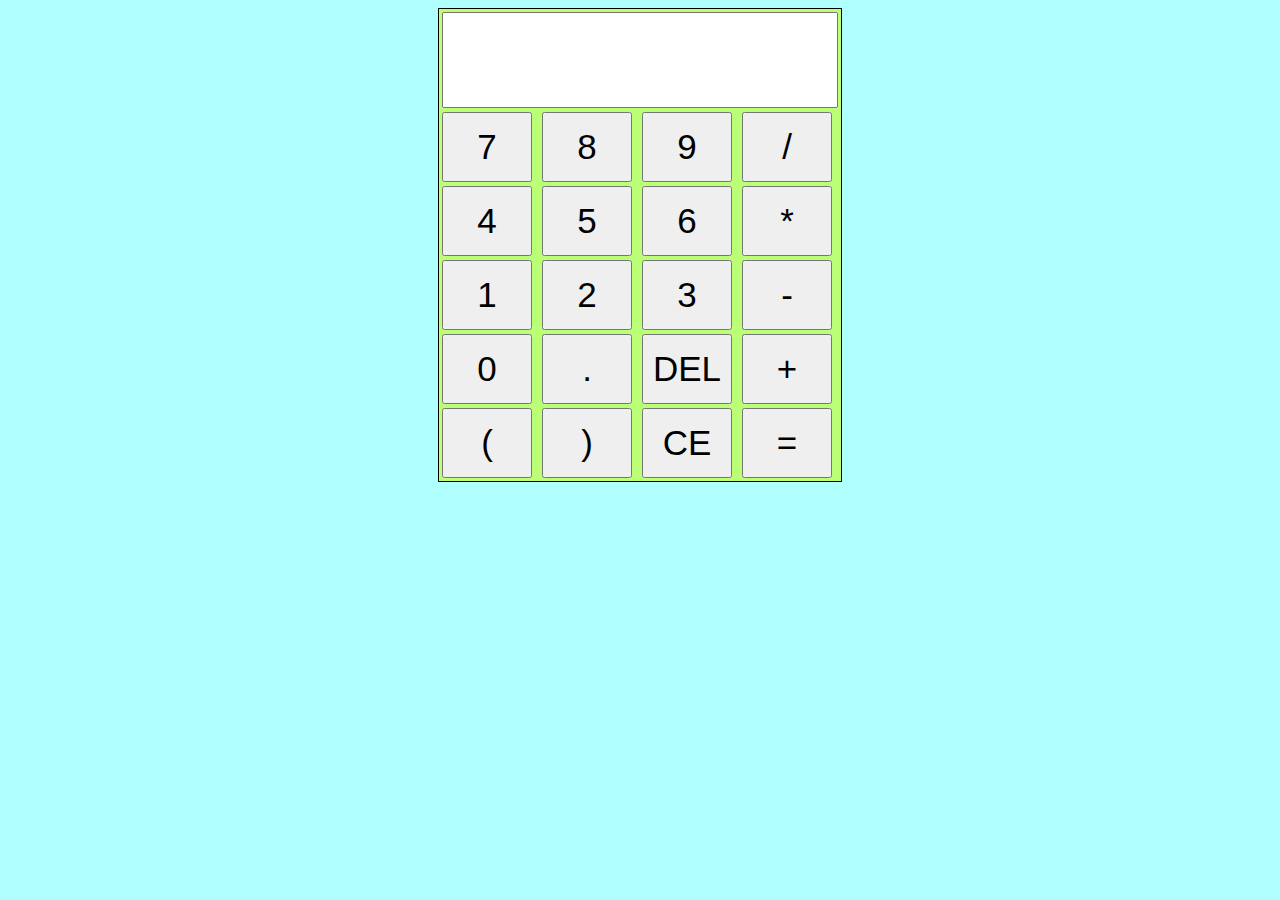
<file: test05/index.html>
<!DOCTYPE html>
<html>
	<meta name="content-type" content="text/html; charset=UTF-8">

	<head>
		<title>Calculator</title>
		<link rel="stylesheet" href="css/cal.css" />
		<script type="text/javascript" src="js/cal.js"></script>
	</head>

	<body>
		<!--定义按键表格,每个按键对应一个事件触发-->
		<table align="center">
			<tr>
				<td colspan="4">
					<input type="text" id="nummessege" />
				</td>
			</tr>
			<tr>
				<td>
					<input type="button" value="7" id="btn7" onclick="onclicknum(7)">
				</td>
				<td>
					<input type="button" value="8" id="btn8" onclick="onclicknum(8)">
				</td>
				<td>
					<input type="button" value="9" id="btn9" onclick="onclicknum(9)">
				</td>
				<td>
					<input type="button" value="/" id="btndivision" onclick="onclicknum('/')">
					
				</td>
			</tr>
			<tr>
				<td>
					<input type="button" value="4" id="btn4" onclick="onclicknum(4)">
				</td>
				<td>
					<input type="button" value="5" id="btn5" onclick="onclicknum(5)">
				</td>
				<td>
					<input type="button" value="6" id="btn6" onclick="onclicknum(6)">
				</td>
				<td>
					<input type="button" value="*" id="btnmul" onclick="onclicknum('*')">
					
				</td>
			</tr>
			<tr>
				<td>
					<input type="button" value="1" id="btn1" onclick="onclicknum(1)">
				</td>
				<td>
					<input type="button" value="2" id="btn2" onclick="onclicknum(2)">
				</td>
				<td>
					<input type="button" value="3" id="btn3" onclick="onclicknum(3)">
				</td>
				<td>
					<input type="button" value="-" id="btnsub" onclick="onclicknum('-')">
				</td>
			</tr>
			<tr>
				<td>
					<input type="button" value="0" id="btn0" onclick="onclicknum(0)">
				</td>
				<td>
					<input type="button" value="." id="btnpoint" onclick="onclicknum('.')">
				</td>
				<td>
					<input type="button" value="DEL" id="btndel" onclick="onclickdel()">
				</td>
				<td>
					<input type="button" value="+" id="btnadd" onclick="onclicknum('+')">
				</td>
			</tr>
			<tr>
				<td>
					<input type="button" value="(" id="btnleft" onclick="onclicknum(this.value)"/>
				</td>
				<td>
					<input type="button" value=")" id="btnright" onclick="onclicknum(this.value)" />
				</td>
				<td>
					<input type="button" value="CE" id="btnclear" onclick="onclickclear()" />
				</td>
				<td>
					<input type="button" value="=" id="btnresult" onclick="onclickresult()" />
				</td>

			</tr>

		</table>
	</body>

</html>
</file>
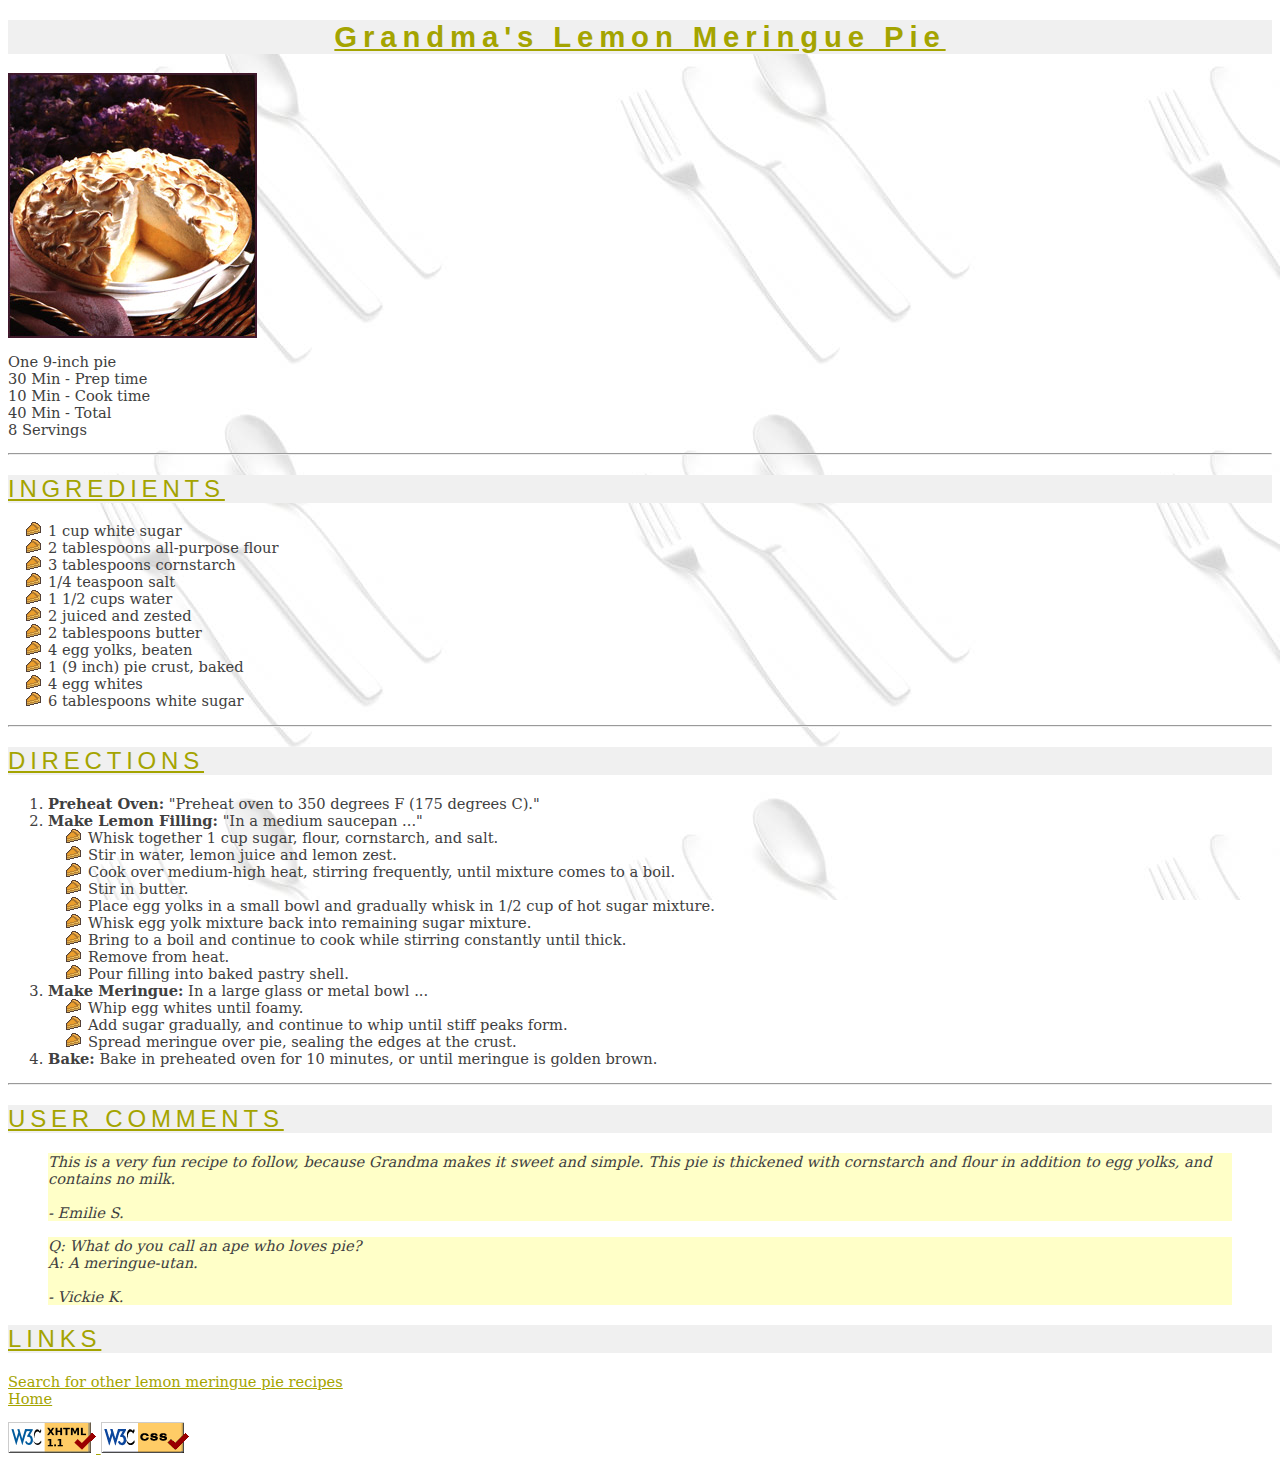
<file: test01/pie.html>
<!-- Michael Scott
     CS 473 - Web Site Design
     9/9/08
     pie.html
     Page for Grandma's Lemon Meringe -->
<!DOCTYPE html PUBLIC "-//W3C//DTD XHTML 1.0 Transitional//EN" "http://www.w3.org/TR/xhtml1/DTD/xhtml1-transitional.dtd">
<html xmlns="http://www.w3.org/1999/xhtml">
<head>
    <link rel="stylesheet" type="text/css" href="css/recipe.css" />
	<meta http-equiv="Content-Type" content="text/html; charset=utf-8" />
	<title>Grandma's Lemon Meringue Pie</title>

</head>

<body>

	<h1>Grandma's Lemon Meringue Pie</h1>

	<p>
	
	   <img src="image/pie.jpg" alt="lemon meringue pie" />

	</p>

	<p>

	     One 9-inch pie<br />
	     30 Min - Prep time<br />
	     10 Min - Cook time<br />
	     40 Min - Total<br />
	     8 Servings

	</p>
	   <hr />

	<h2>INGREDIENTS</h2>

	  <ul>
	       <li>1 cup white sugar</li>
	       <li>2 tablespoons all-purpose flour</li>
	       <li>3 tablespoons cornstarch</li>
	       <li>1/4 teaspoon salt</li>
	       <li>1 1/2 cups water</li>
	       <li>2 juiced and zested</li>
	       <li>2 tablespoons butter</li>
	       <li>4 egg yolks, beaten</li>
	       <li>1 (9 inch) pie crust, baked</li>
	       <li>4 egg whites</li>
	       <li>6 tablespoons white sugar</li>
	  </ul>

  	   <hr />

	<h2>DIRECTIONS</h2>

	  <ol>
	       <li><strong>Preheat Oven:</strong> 
		   "Preheat oven to 350 degrees F (175 degrees C)."
		   </li>
	       <li><strong>Make Lemon Filling:</strong> 
		   "In a medium saucepan ..."
	
   	            <ul>
	                 <li>Whisk together 1 cup sugar, flour, cornstarch, and salt.</li>
	                 <li>Stir in water, lemon juice and lemon zest.</li>
	                 <li>Cook over medium-high heat, stirring frequently, until mixture comes to a boil.</li>
	                 <li>Stir in butter.</li>
	                 <li>Place egg yolks in a small bowl and gradually whisk in 1/2 cup of hot sugar mixture.</li>
	                 <li>Whisk egg yolk mixture back into remaining sugar mixture.</li>
	                 <li>Bring to a boil and continue to cook while stirring constantly until thick.</li>
	                 <li>Remove from heat.</li>
	                 <li>Pour filling into baked pastry shell.</li>
	       	    </ul>

	       </li>

	       <li><strong>Make Meringue:</strong> 
		   In a large glass or metal bowl ...
	
	           <ul>
	                <li>Whip egg whites until foamy.</li>
	                <li>Add sugar gradually, and continue to whip until stiff peaks form.</li>
	                <li>Spread meringue over pie, sealing the edges at the crust.</li>
	           </ul>

	       </li>

	       <li><strong>Bake:</strong> 
		   Bake in preheated oven for 10 minutes, or until meringue is golden brown.</li>
	  </ol>

	   <hr />

	<h2>USER COMMENTS</h2>

	<blockquote>
	
	    <p>
	        This is a very fun recipe to follow, because Grandma makes it sweet and simple.
	        This pie is thickened with cornstarch and flour in addition to egg yolks, and contains no milk.<br />
  	        <br />
	        - Emilie S.
	    </p>

	</blockquote>

	<blockquote>
	
	    <p>
	        Q: What do you call an ape who loves pie?<br />
	        A: A meringue-utan.<br />
	        <br />
	        - Vickie K.
	    </p>

	</blockquote>

	<h2>LINKS</h2>

	<p>
	     <a href="https://www.google.com.hk/search?q=lemon+meringue+pie+recipe"> Search for other lemon meringue pie recipes</a>
	     <br />
	     <a href="index.html"> Home</a>
	</p>

        <p>
	     <a href="http://validator.w3.org/check/referer">
	        <img style="border:0;" src="image/valid-xhtml11.png" alt="XHTML1.1 validation" />
   	     </a>

	     <a href="http://jigsaw.w3.org/css-validator/check/referer">
	        <img style="border:0;" src="image/vcss.gif" alt="CSS validation" />
	     </a>
	</p>
</body>
</html>
</file>
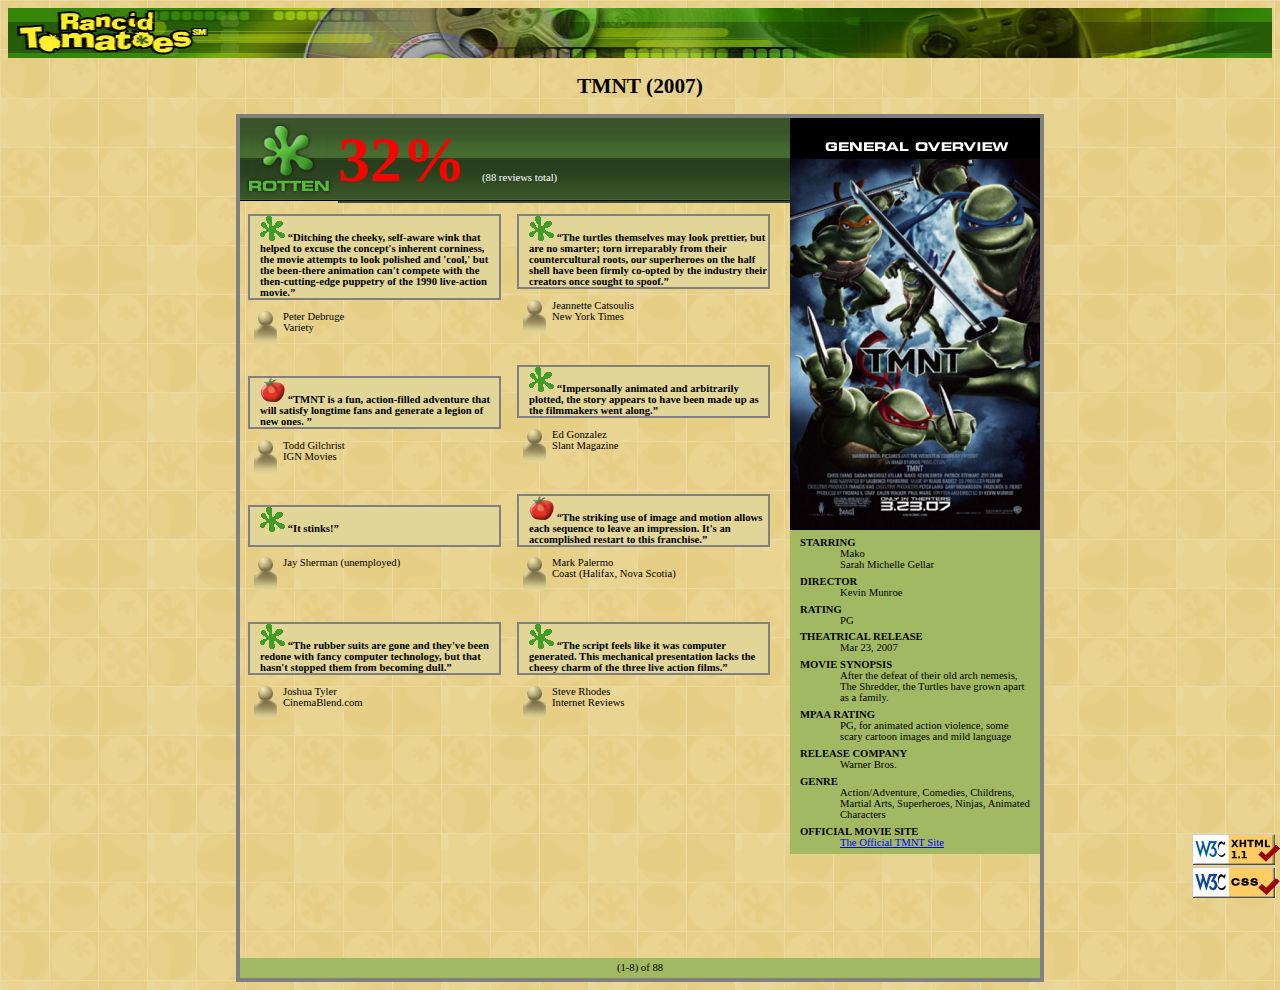
<file: test02/tmnt.html>
<!DOCTYPE html>
<html>
	<head>
		<meta charset="utf-8" />
		<title>TMNT - Rancid Tomatoes</title>
		<meta http-equiv="Content-Type" content="text/html; charset=iso-8859-1" />
		<link href="css/movie.css" ="text/css" rel="stylesheet" />
	</head>

	<body>
		<div class="banner">
			<img class="banner_img" src="img/banner.png" alt="Rancid Tomatoes" />
			<h1>TMNT (2007)</h1>
		</div>
		
		<div class="content">
			<div class="rightarea">
				<div>
					<img src="img/generaloverview.png" alt="general overview" />
				</div>
				<dl>
					<dt>STARRING</dt>
					<dd>Mako <br /> Sarah Michelle Gellar</dd>
		
					<dt>DIRECTOR</dt>
					<dd>Kevin Munroe</dd>
		
					<dt>RATING</dt>
					<dd>PG</dd>
		
					<dt>THEATRICAL RELEASE</dt>
					<dd>Mar 23, 2007</dd>
		
					<dt>MOVIE SYNOPSIS</dt>
					<dd>After the defeat of their old arch nemesis, The Shredder, the Turtles have grown apart as a family.</dd>
		
					<dt>MPAA RATING</dt>
					<dd>PG, for animated action violence, some scary cartoon images and mild language</dd>
		
					<dt>RELEASE COMPANY</dt>
					<dd>Warner Bros.</dd>
		
					<dt>GENRE</dt>
					<dd>Action/Adventure, Comedies, Childrens, Martial Arts, Superheroes, Ninjas, Animated Characters</dd>
		
					<dt>OFFICIAL MOVIE SITE</dt>
					<dd><a href="http://www.tmnt.com/">The Official TMNT Site</a></dd>
				</dl>
			</div>
			<div class="leftarea">
			<table border="0" cellspacing="0" cellpadding="0">
				<tr>
					<td><img class="rotten" src="img/rottenbig.png" alt="Rotten" /></td>
					<td><div class="rotten_bg"><span class="text1">32% </span><span class="text2">(88 reviews total)</span></div></td>
				</tr>
			</table>
					
				<dl class="redl">
					<div class="re_bl">
						<dt>
							<p class="reviews">
								<img src="img/rotten.gif" alt="Rotten" />
								<q>Ditching the cheeky, self-aware wink that helped to excuse the concept's inherent corniness, the movie attempts to look polished and 'cool,' but the been-there animation can't compete with the then-cutting-edge puppetry of the 1990 live-action movie.</q>
							</p>
						</dt>
						<dt>
							<p>
								<img class="re_p" src="img/critic.gif" alt="Critic" />
								<div class="re_text">Peter Debruge <br />
								Variety</div>
							</p>
						</dt>
					</div>
					<div class="re_bl">
						<dt>
							<p class="reviews">
								<img src="img/fresh.gif" alt="Fresh" />
								<q>TMNT is a fun, action-filled adventure that will satisfy longtime fans and generate a legion of new ones.
								</q>
							</p>
						</dt>
						<dt>
							<p>
								<img class="re_p"  src="img/critic.gif" alt="Critic" />
								<div class="re_text">Todd Gilchrist <br />
								IGN Movies</div>
							</p>
						</dt>
					</div>
					<div class="re_bl">
						<dt>
							<p class="reviews">
								<img src="img/rotten.gif" alt="Rotten" />
								<q>It stinks!</q>&nbsp;&nbsp;&nbsp;&nbsp;&nbsp;&nbsp;&nbsp;&nbsp;
									&nbsp;&nbsp;&nbsp;&nbsp;&nbsp;&nbsp;&nbsp;&nbsp;&nbsp;
									&nbsp;&nbsp;&nbsp;&nbsp;&nbsp;&nbsp;&nbsp;&nbsp;
									&nbsp;&nbsp;&nbsp;&nbsp;&nbsp;&nbsp;&nbsp;&nbsp;&nbsp;&nbsp;&nbsp;&nbsp;&nbsp;
									&nbsp;&nbsp;&nbsp;&nbsp;&nbsp;&nbsp;&nbsp;&nbsp;&nbsp;
									&nbsp;&nbsp;&nbsp;&nbsp;&nbsp;&nbsp;&nbsp;&nbsp;
									&nbsp;&nbsp;&nbsp;&nbsp;&nbsp;
							</p>
						</dt>
						<dt>
							<p>
								<img class="re_p" src="img/critic.gif" alt="Critic" />
								<div class="re_text">Jay Sherman (unemployed)</div>
							</p>
						</dt>
					</div>									
					<div class="re_bl">
						<dt>
							<p class="reviews">
								<img src="img/rotten.gif" alt="Rotten" />
								<q>The rubber suits are gone and they've been redone with fancy computer technology, but that hasn't stopped them from becoming dull.</q>
							</p>
						</dt>
						<dt>
							<p>
								<img class="re_p" src="img/critic.gif" alt="Critic" />
								<div class="re_text">Joshua Tyler <br />
													 CinemaBlend.com</div>
							</p>
						</dt>
					</div>
				</dl>
				<dl class="redl">
					<div class="re_bl">
						<dt>
							<p class="reviews">
								<img src="img/rotten.gif" alt="Rotten" />
								<q>The turtles themselves may look prettier, but are no smarter; torn irreparably from their countercultural roots, our superheroes on the half shell have been firmly co-opted by the industry their creators once sought to spoof.</q>
							</p>
						</dt>
						<dt>
							<p>
								<img class="re_p" src="img/critic.gif" alt="Critic" />
								<div class="re_text">Jeannette Catsoulis <br />
													 New York Times</div>
							</p>
						</dt>
					</div>
					<div class="re_bl">
						<dt>
							<p class="reviews">
								<img src="img/rotten.gif" alt="Rotten" />
								<q>Impersonally animated and arbitrarily plotted, the story appears to have been made up as the filmmakers went along.</q>
							</p>
						</dt>
						<dt>
							<p>
								<img class="re_p" src="img/critic.gif" alt="Critic" />
								<div class="re_text">Ed Gonzalez <br />
													 Slant Magazine</div>
							</p>
						</dt>
					</div>
					<div class="re_bl">
						<dt>
							<p class="reviews">
								<img src="img/fresh.gif" alt="Fresh" />
								<q>The striking use of image and motion allows each sequence to leave an impression. It's an accomplished restart to this franchise.</q>
							</p>
						</dt>
						<dt>
							<p>
								<img class="re_p" src="img/critic.gif" alt="Critic" />
								<div class="re_text">Mark Palermo <br />
													Coast (Halifax, Nova Scotia)</div>
							</p>
						</dt>
					</div>
					<div class="re_bl">
						<dt>
							<p class="reviews">
								<img src="img/rotten.gif" alt="Rotten" />
								<q>The script feels like it was computer generated. This mechanical presentation lacks the cheesy charm of the three live action films.</q>
							</p>
						</dt>
						<dt>
							<p>
								<img class="re_p" src="img/critic.gif" alt="Critic" />
								<div class="re_text">Steve Rhodes <br />
													 Internet Reviews</div>
							</p>
						</dt>
					</div>
				</dl>
			</div>
			<div class="footer">
				<p>(1-8) of 88</p>
			</div>
		</div>
		
		<div class="w3c">
		<a href="http://validator.w3.org/check/referer"><img src="img/w3c-xhtml.png" alt="Valid XHTML 1.1" /></a> <br />
		<a href="http://jigsaw.w3.org/css-validator/check/referer"><img src="img/w3c-css.png" alt="Valid CSS!" /></a>
		</div>
	</body>
</html>
</file>
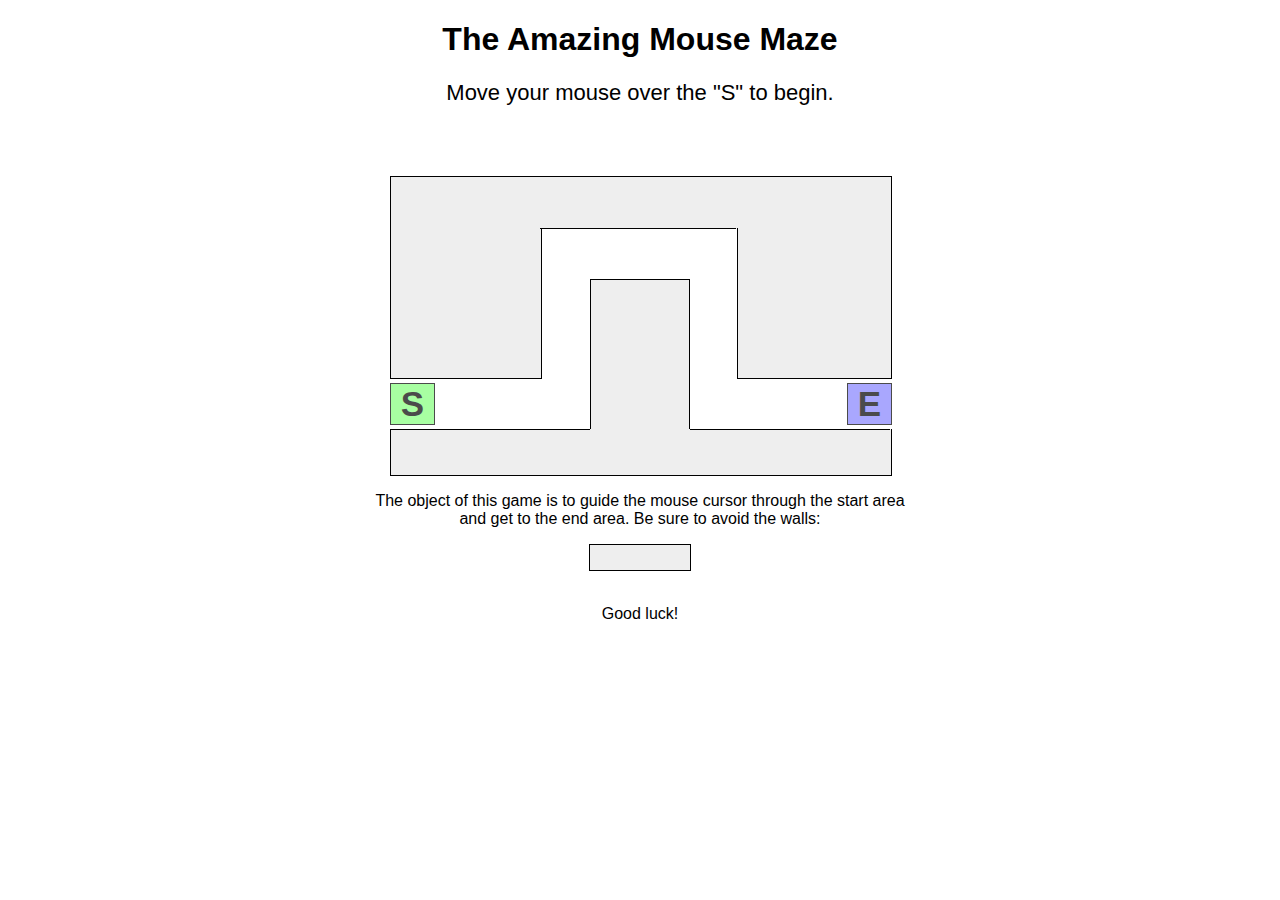
<file: test06/maze.html>
<!DOCTYPE html>
<html>
    <head>
        <title>The Amazing Mouse Maze</title>
        <link rel="stylesheet" type="text/css" href="css/maze.css">
        <script type="text/javascript" src="js/maze.js"></script>
    </head>
    <body>
        <h1>The Amazing Mouse Maze</h1>
        <p>Move your mouse over the "S" to begin.</p>
        <p id="result"><br></p>
        <div id="maze">
            <div id="wall_1" class="wall"></div>
            <div id="wall_2" class="wall"></div>
            <div id="wall_3" class="wall"></div>
            <div id="wall_4" class="wall"></div>
            <div id="wall_5" class="wall"></div>
            <div id="path_1" class="path">
                <div id="start">
                    <p>S</p>
                </div>
            </div>
            <div id="path_2" class="path"></div>
            <div id="path_3" class="path"></div>
            <div id="path_4" class="path"></div>
            <div id="path_5" class="path">
                <div id="end">
                    <p>E</p>
                </div>
                <!--用于测试作弊的结构-->
                <div id="test"></div>
            </div>
        </div>
        <p>The object of this game is to guide the mouse cursor through the start area<br>
           and get to the end area. Be sure to avoid the walls:
        </p>
        <div id="wall_example"></div>
        <br>
        <p>Good luck!</p>
    </body>
</html>
</file>
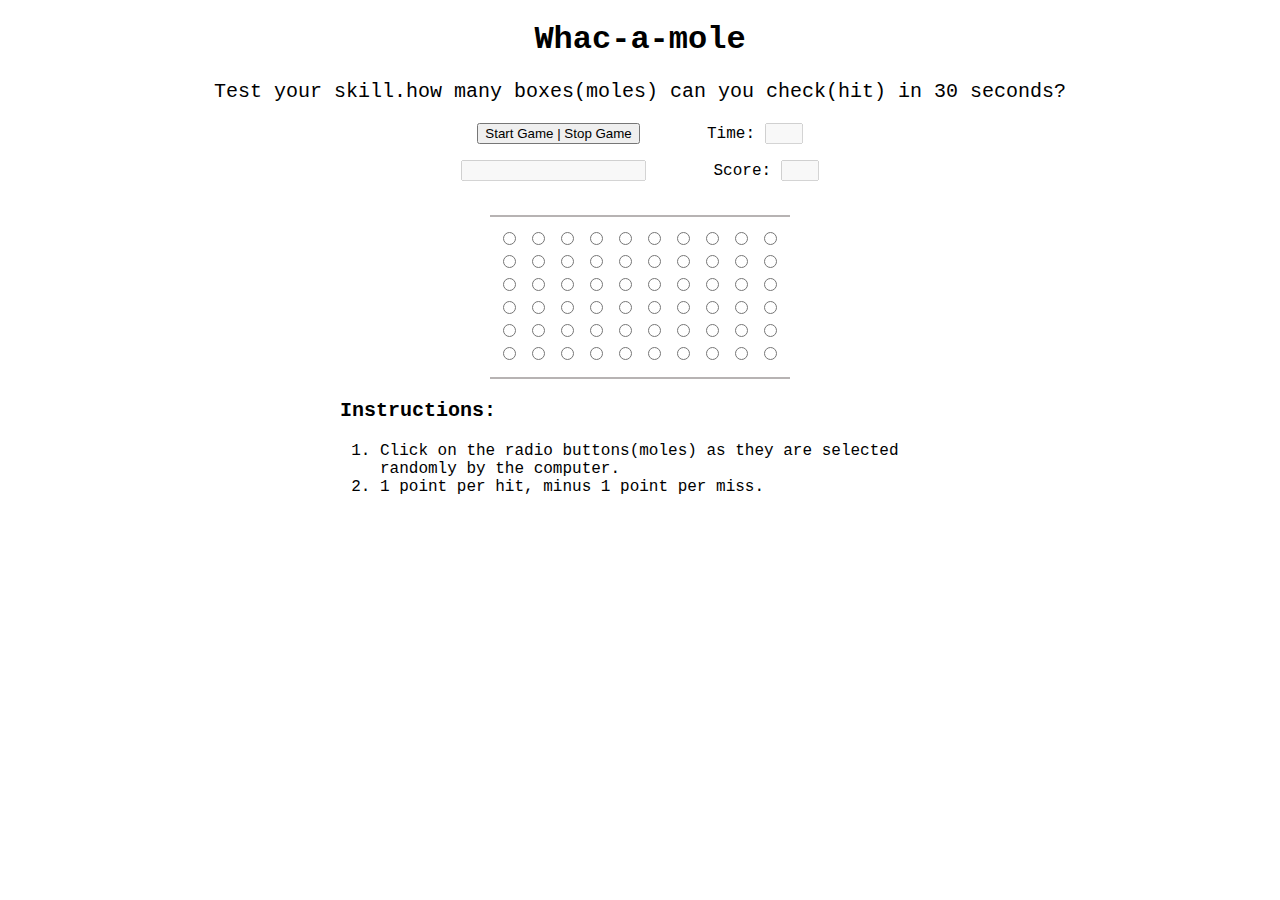
<file: test06/mole.html>
<!DOCTYPE html>
<html lang="en">
    <head>
        <meta charset="UTF-8">
        <title>Whac-a-mole</title>
        <link rel="stylesheet" type="text/css" href="css/mole.css">
        <script type="text/javascript" src="js/mole.js"></script>
    </head>
    <body>
        <h1>Whac-a-mole</h1>
        <p>Test your skill.how many boxes(moles) can you check(hit) in 30 seconds?</p>
        <p>
            <button id="start_stop"> Start Game | Stop Game </button>  &nbsp &nbsp &nbsp
            Time: <input type="text" name="time" disabled="disabled" id="time">
        </p>
        <p>
            <input type="text" name="result" disabled="disable" id="result"> &nbsp &nbsp &nbsp
            Score: <input type="text" name="socre" disabled="disable" id="score">
        </p>
        <br>
        <div id="container"></div>
        <div id="instruction">
        <p>Instructions:</p>
            <ol>
                <li>Click on the radio buttons(moles) as they are selected randomly by the computer.</li>
                <li>1 point per hit, minus 1 point per miss.</li>
            </ol>
        </div>
    </body>
</html>
</file>
<file: test05/css/cal.css>
body{
	background-color: #AFFFFF;
}

table{
	height: 350px;
	width: 270px;
	background-color: #BBFF77;
	border: 1px solid black;
}

#nummessege{
	height: 90px; 
	width: 380px; 
	font-size: 50px;
	padding-left: 10px;
}

#btn1,#btn2,#btn3,#btn4,#btn5,#btn6,#btn7,#btn8,
#btn9,#btnadd,#btnsub,#btnmul,#btnpoint,#btndivision,
#btn0,#btnclear,#btnresult,#btnleft,#btnright,#btndel{
	height: 70px;
	width: 90px;
	font-size: 35px;
}
</file>
<file: test01/css/recipe.css>
/* Michael Scott
   CS 473 - Web Site Design
   9/9/08
   pie.html
   Style Sheet for Grandma's Lemon Meringe Page */


body	{ 
	   background-image:url(../image/silverware.jpg);
	   background-repeat: repeat;
	   background-attachment: fixed;/*规定背景图像是否固定或者随着页面的其余部分滚动*/
	}


h1, h2	{
	   color: #A4A400;
   	   background-color: #F0F0F0;
   	   font-family: "Century Gothic", "Futura", "Verdana", sans-serif;
   	   text-decoration: underline;/*下划线*/
   	   letter-spacing: 0.2em;
	 }


h1	{
	   text-align: center;
   	   font-size: 22pt;
  	   font-weight: bold;
	}


h2	{
   	   text-align: left;
   	   font-size: 18pt;
   	   font-weight: normal;
	}


p, li	{
   	   color: #404040;
   	   font-size: 11pt;
   	   font-family: "Georgia", "Garamond", "Serif";
	}


a	{
   	   color: #A4A400;
   	   text-decoration: underline;
	}


blockquote   {
   		font-style: italic;
   		background-color: #FFFFC8;
	     }

ul	{
   	   list-style-image:url(../image/pie_icon.gif);/*使用图像来替换列表项的标记*/
	}
</file>
<file: test02/css/movie.css>
body{
 	background-image: url(../img/background.png);
 	font-size: 8pt;
 	font-family:verdana;
 }

 .banner_img{
 	width: 100%;
 	height: 50px;
 }
 
 h1{
 	font:tahoma bold 24pt;
 	text-align: center;
 }

.content{
	margin: auto;
	height: 860px;
	width: 800px;
	border: solid 4px gray;/*实线 4像素 灰色*/
	position: relative;
}

.rotten{
	border: 0px;
}

.rotten_bg{
	border: 0px;
	background-image: url(../img/rottenbackground.png);
	width:452px;
	height: 85px;
}

.leftarea{
	float: left;
	width: 550px;
}
.rightarea{
	float: right;
	width:250px;
}

.rotten_bg .text1{
	font-size: 48pt;
	font-weight: bold;
	color: red;
	line-height: 83px;
}

.rotten_bg .text2{
	color:#FFF;
	font-size: 8pt;
}

.reviews{
	border:2px gray solid;
	padding-left: 10px;
	background-color: #E1D697;
}

.reviews q{
	font-family:tahoma;
	font-size: 8pt;
	font-weight: bold;
}

.redl{
	width: 46%;
	margin: 1px 8px;
	float: left;
}

.re_bl{
	padding-bottom: 2em;
	display: inline-block;
}

.re_text{
	float: left;
}

.re_p{
	float:left;
}

.rightarea{
	background-color: #A2B964;
}

.rightarea dl{
	margin:0 10px;
	font-family: tahoma;
	font-size: 8pt;
}

.rightarea dt{
	font-weight: bold;
	margin-top: 0.5em;
}

.rightarea dd{
	margin-bottom: 0.55em;
}

.footer{
	position: absolute;
 	bottom:0;
 	background-color: #A2B964;
 	width: 800px;
 	height:20px;
}

.footer p{
	text-align: center;
	line-height: 0px;

}

.w3c{
	position: fixed;
	bottom: 0;
	right: 0;
}
</file>
<file: test06/css/maze.css>
html, body {
    width: 100%;
    height: 100%;
    margin: 0px;
    padding: 0px;
    overflow: hidden;
    text-align: center;
    font-family: "Andale Mono", Arial, sans-serif;
}

.wall, .path {
    display: inline-block;
    position: absolute;
}

body>p:nth-of-type(-n+2) {/*前2个p元素（只计算第一代的子元素）*/
    font-size: 22px;
}

.wall, #wall_example {
    background-color: rgb(238, 238, 238);
}

#wall_example, #maze {/*居中*/
    position: relative;
    margin-left: auto;
    margin-right: auto;
}

#wall_example {
    border: solid 1px black;
    width: 100px;
    height: 25px;
}

#maze {
    width: 500px;
    height: 300px;
}

/*画好边线*/
#wall_1, #wall_2, #wall_3, #wall_4, #wall_5 {
    border-left: solid 1px black;
    border-right: solid 1px black;
}

#wall_2, #wall_3, #wall_5, #path_1, #path_5 {
    border-bottom: solid 1px black;
}

#wall_1, #wall_4, #path_3 {
    border-top: solid 1px black;
}

/*定好位置*/
#wall_1, #wall_2, #wall_5, #path_1 {
    left: 0px;
}

#wall_1, #wall_5 {
    width: 100%;
}

#wall_2, #wall_3, #path_3 {
    top: 52px;
}

#wall_1 {
    top:0px;
    height: 52px;
}

#wall_2 {
    width: 150px;
    height: 150px;
}

#wall_3 {
    width: 153px;
    height: 150px;
    right: -2px;
}

#wall_4 {
    width: 98px;
    height: 150px;
    left: 200px;
    top: 103px;
}

#wall_5 {
    height: 46px;
    bottom: 0px;
}

#path_1 {
    width: 200px;
    height: 50px;
    top:203px;
}

#path_2 {
    width: 50px;
    height: 100px;
    top: 103px;
    left: 150px;
}

#path_3 {
    width: 196px;
    height: 51px;
    left: 150px;
}

#path_4 {
    width: 50px;
    height: 100px;
    top: 103px;
    right: 150px;
}

#path_5 {
    width: 200px;
    height: 50px;
    top: 203px;
    right: 0px;
}

.path, .wall, #start, #end {
    cursor: pointer;
}

#start, #end {
    position: absolute;
    border: solid 1px black;
    width: 43px;
    height: 40px;
    font-weight: bold;
    font-size: 35px;
    top: 4px;
}

#start {
    left: 0px;
    background-color: rgb(132, 255, 124);
    opacity: 0.7;
}

#start:hover {
    opacity: 1;/*透明度*/
}

#end {
    right: -2px;
    background-color: rgb(134, 131, 254);
    opacity: 0.7;
}

#end:hover {
    opacity: 1;
}

#start p, #end p {
    margin-top: 0px;
}

.error {
    background-color: red;
}

#test {
    position: absolute;;
    width: 20px;
    height: 50px;
    bottom: 0px;
    right: -20px;
}
</file>
<file: test06/css/mole.css>
html, body {
    width: 100%;
    height: 100%;
    margin: 0px;
    padding: 0px;
    overflow: hidden;
    text-align: center;
    font-family: Courier, "Andale Mono", Arial, sans-serif;
}

#container {
    border-top: solid 2px rgb(183,179,179);
    border-bottom: solid 2px rgb(183,179,179);
    width: 300px;
    height: 150px;
    margin-left: auto;
    margin-right: auto;
    padding-top: 10px;
}

#instruction {
    width:600px;
    margin-left: auto;
    margin-right: auto;
    text-align: left;
}

#instruction p {
    font-weight: bold;
}

p:first-of-type {
    font-size: 20px;
}

#time, #score {
    width: 30px;
}

.hole {
    margin: 5px 8px 5px 8px;
}
</file>
